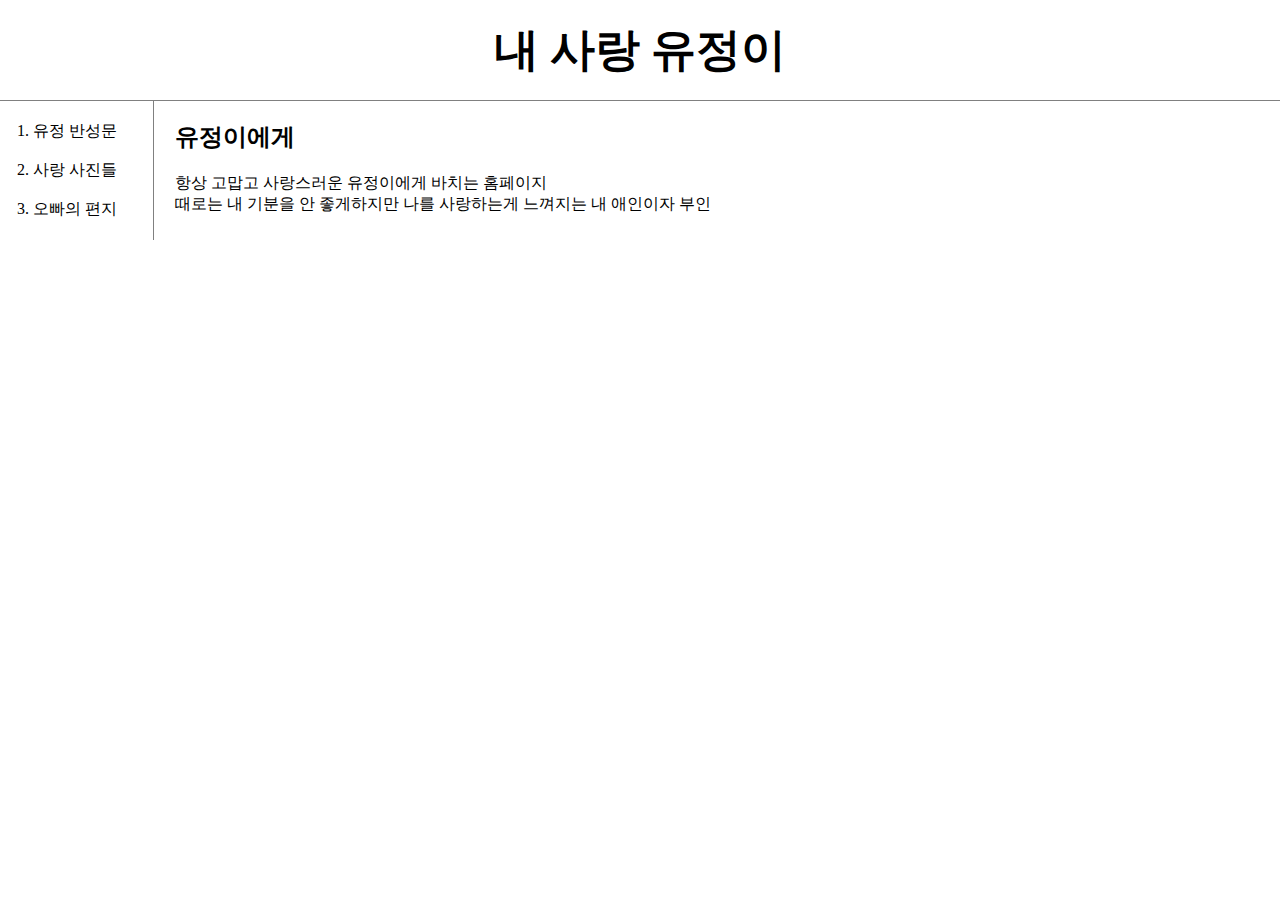
<file: index.html>
<!doctype html>
<html>
<head>
  <title>유정이를 위하여</title>
  <meta charset="utf-8">
 <link rel="stylesheet" href="style.css">
</head>
<body>
  <h1><a href="index.html">내 사랑 유정이</a></h1>
  <div id="grid">
    <ol>
        <li><a href="letterofapology.html">유정 반성문</a></li><br>
        <li><a href="photos.html">사랑 사진들</a></li><br>
        <li><a href="loveletter.html">오빠의 편지</a></li>
    </ol>
    <div id="article">
        <h2>유정이에게</h2>
        <p>
          항상 고맙고 사랑스러운 유정이에게 바치는 홈페이지<br>
          때로는 내 기분을 안 좋게하지만 나를 사랑하는게 느껴지는 내 애인이자 부인
        </p>
      </div>
  </div>
  </body>
  </html>
</file>
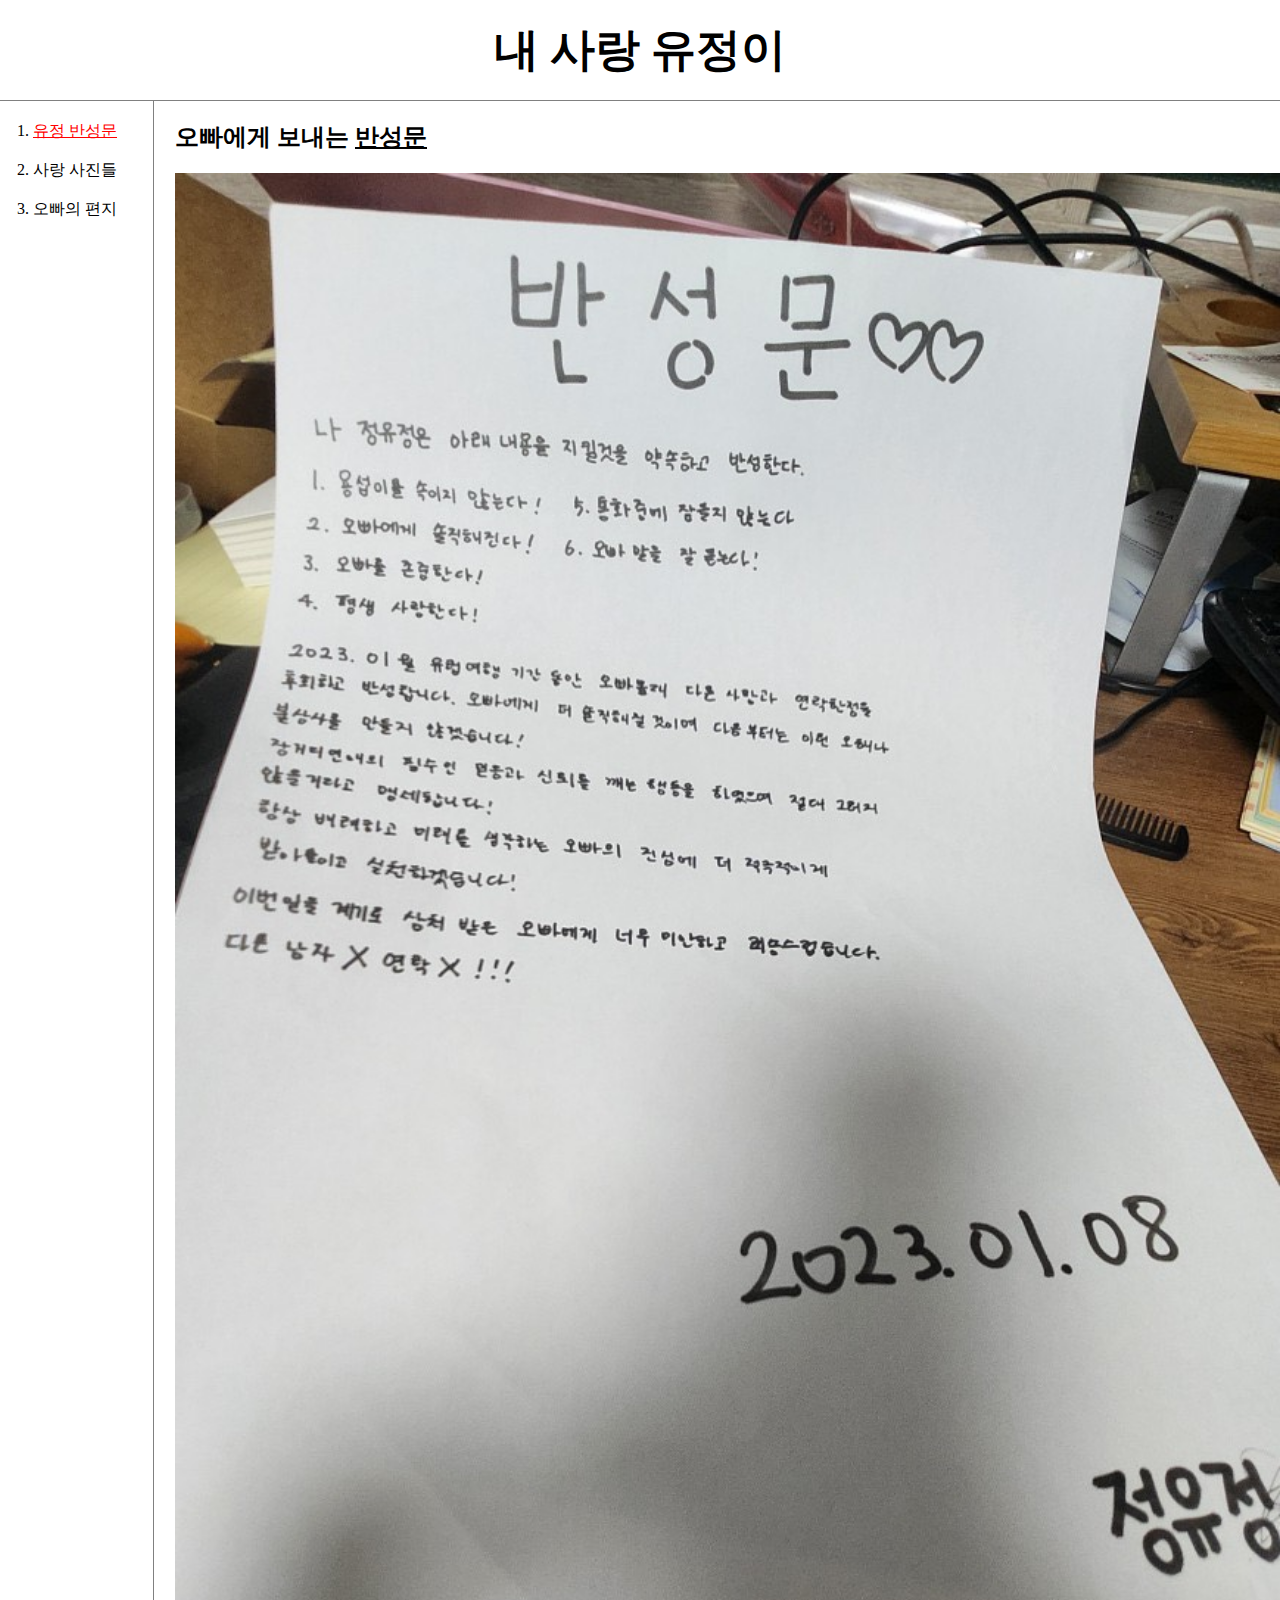
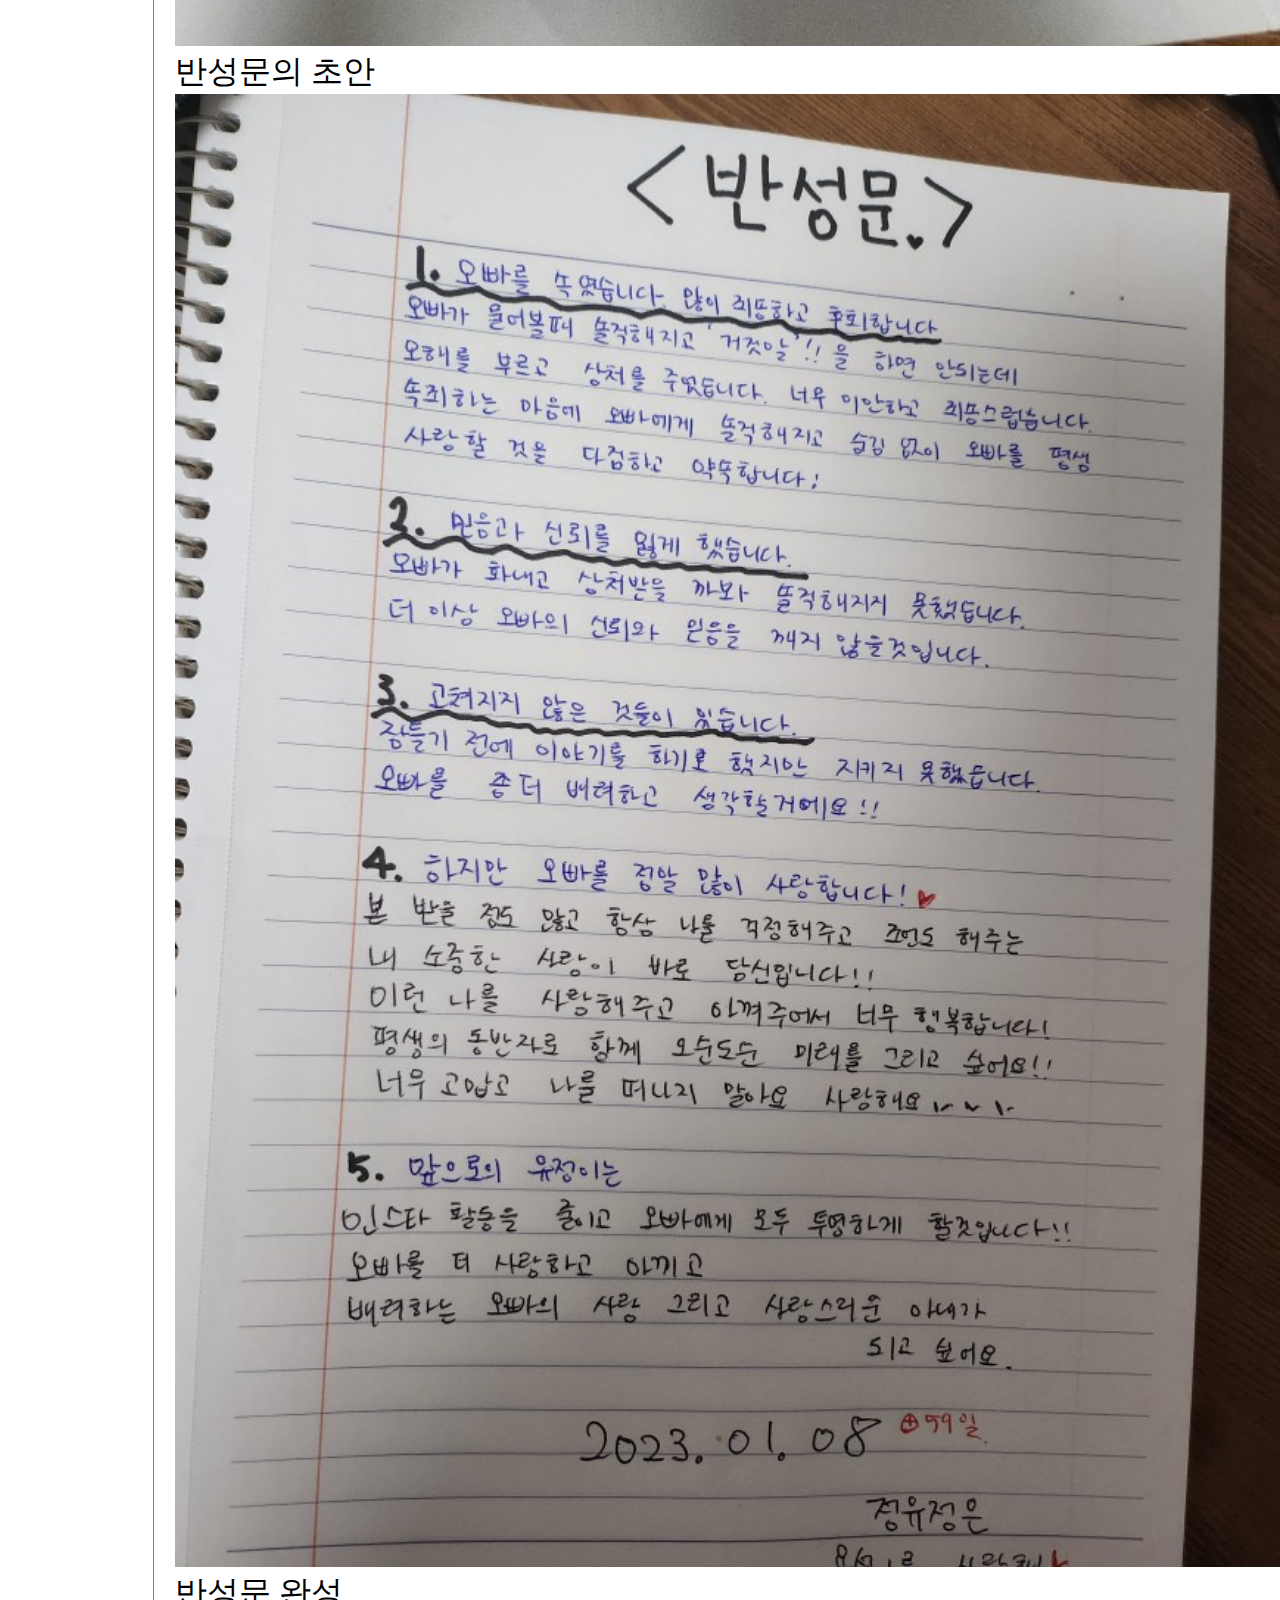
<file: letterofapology.html>
<!doctype html>
<html>
<head>
  <title>유정이를 위하여</title>
  <meta charset="utf-8">
  <link rel="stylesheet" href="style.css">
</head>
<body>
  <h1><a href="index.html">내 사랑 유정이</a></h1>
  <div id="grid">
    <ol>
        <li><a href="letterofapology.html" style="color:red; text-decoration: underline;">유정 반성문</a></li><br>
        <li><a href="photos.html">사랑 사진들</a></li><br>
        <li><a href="loveletter.html">오빠의 편지</a></li>
    </ol>
    <div id="article">
        <h2><strong>오빠에게 보내는 <u>반성문</u></strong></h2>
        <p>
            <img src="234.jpg" width = "100%">
            <br><font size="6em">반성문의 초안</font></br>
            <img src="123.jpg" width = "100%">
            <br><font size="6em">반성문 완성</font></br>
        </p>
      </div>
  </div>
  </body>
  </html>
</file>
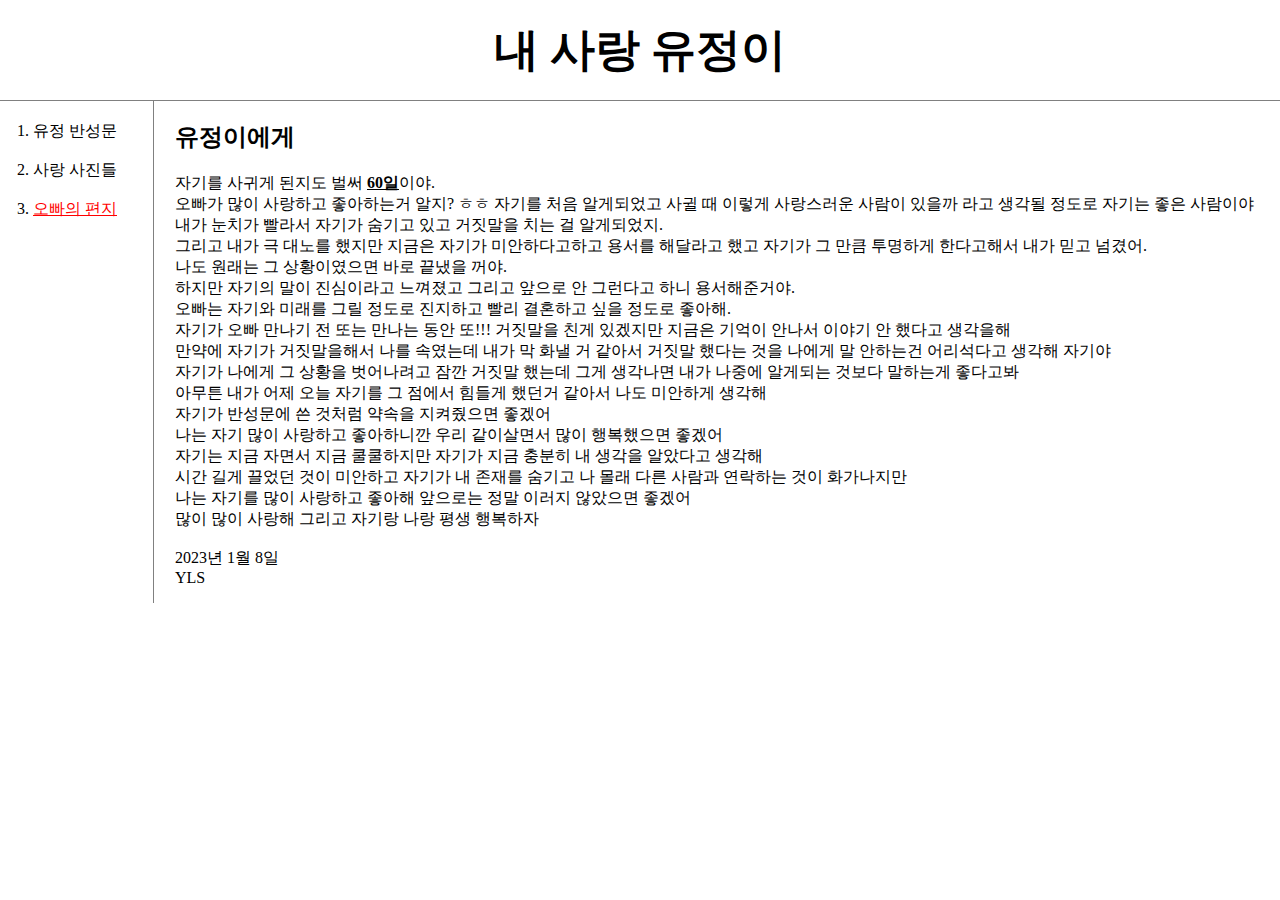
<file: loveletter.html>
<!doctype html>
<html>
<head>
  <title>유정이를 위하여</title>
  <meta charset="utf-8">
  <link rel="stylesheet" href="style.css">
</head>
<body>
  <h1><a href="index.html">내 사랑 유정이</a></h1>
  <div id="grid">
    <ol>
        <li><a href="letterofapology.html">유정 반성문</a></li><br>
        <li><a href="photos.html">사랑 사진들</a></li><br>
        <li><a href="loveletter.html" style="color:red; text-decoration: underline;">오빠의 편지</a></li>
    </ol>
    <div id="article">
        <h2>유정이에게</h2>
        <p>자기를 사귀게 된지도 벌써 <strong><u>60일</u></strong>이야. <br>오빠가 많이 사랑하고 좋아하는거 알지? ㅎㅎ
            자기를 처음 알게되었고 사귈 때 이렇게 사랑스러운 사람이 있을까 라고 생각될 정도로 자기는 좋은 사람이야<br>
            내가 눈치가 빨라서 자기가 숨기고 있고 거짓말을 치는 걸 알게되었지.<br> 그리고 내가 극 대노를 했지만 지금은
            자기가 미안하다고하고 용서를 해달라고 했고 자기가 그 만큼 투명하게 한다고해서 내가 믿고 넘겼어. <br>
            나도 원래는 그 상황이였으면 바로 끝냈을 꺼야. <br>하지만 자기의 말이 진심이라고 느껴졌고 그리고 앞으로 안 그런다고 하니 용서해준거야. 
            <br>오빠는 자기와 미래를 그릴 정도로 진지하고 빨리 결혼하고 싶을 정도로 좋아해. <br>
            자기가 오빠 만나기 전 또는 만나는 동안 또!!! 거짓말을 친게 있겠지만 지금은 기억이 안나서 이야기 안 했다고 생각을해 <br>
            만약에 자기가 거짓말을해서 나를 속였는데 내가 막 화낼 거 같아서 거짓말 했다는 것을 나에게 말 안하는건 어리석다고 생각해 자기야 <br>
            자기가 나에게 그 상황을 벗어나려고 잠깐 거짓말 했는데 그게 생각나면 내가 나중에 알게되는 것보다 말하는게 좋다고봐 <br>
            아무튼 내가 어제 오늘 자기를 그 점에서 힘들게 했던거 같아서 나도 미안하게 생각해 <br>
            자기가 반성문에 쓴 것처럼 약속을 지켜줬으면 좋겠어 <br>
            나는 자기 많이 사랑하고 좋아하니깐 우리 같이살면서 많이 행복했으면 좋겠어 <br>
            자기는 지금 자면서 지금 쿨쿨하지만 자기가 지금 충분히 내 생각을 알았다고 생각해 <br>
            시간 길게 끌었던 것이 미안하고 자기가 내 존재를 숨기고 나 몰래 다른 사람과 연락하는 것이 화가나지만 <br>
            나는 자기를 많이 사랑하고 좋아해 앞으로는 정말 이러지 않았으면 좋겠어 <br>
            많이 많이 사랑해 그리고 자기랑 나랑 평생 행복하자 <br><br>
            2023년 1월 8일 <br>YLS</p>
      </div>
  </div>
  </body>
  </html>
</file>
<file: style.css>
body{
    margin:0;
  }
  a {
    color:black;
    text-decoration: none;
  }
  h1 {
    font-size:45px;
    text-align: center;
    border-bottom:1px solid gray;
    margin:0;
    padding:20px;
  }
  ol{
    border-right:1px solid gray;
    width:100px;
    margin:0;
    padding:20px;
  }
  #grid{
    display: grid;
    grid-template-columns: 150px 1fr;
  }
  #grid ol{
    padding-left:33px;
  }
  #grid #article{
    padding-left:25px;
  }
  @media (max-width:800px){
    #grid{
    display: block;
    }
    ol{
    border-right:none;
  
  }
  h1 {
         border-bottom:none;

  }
</file>
